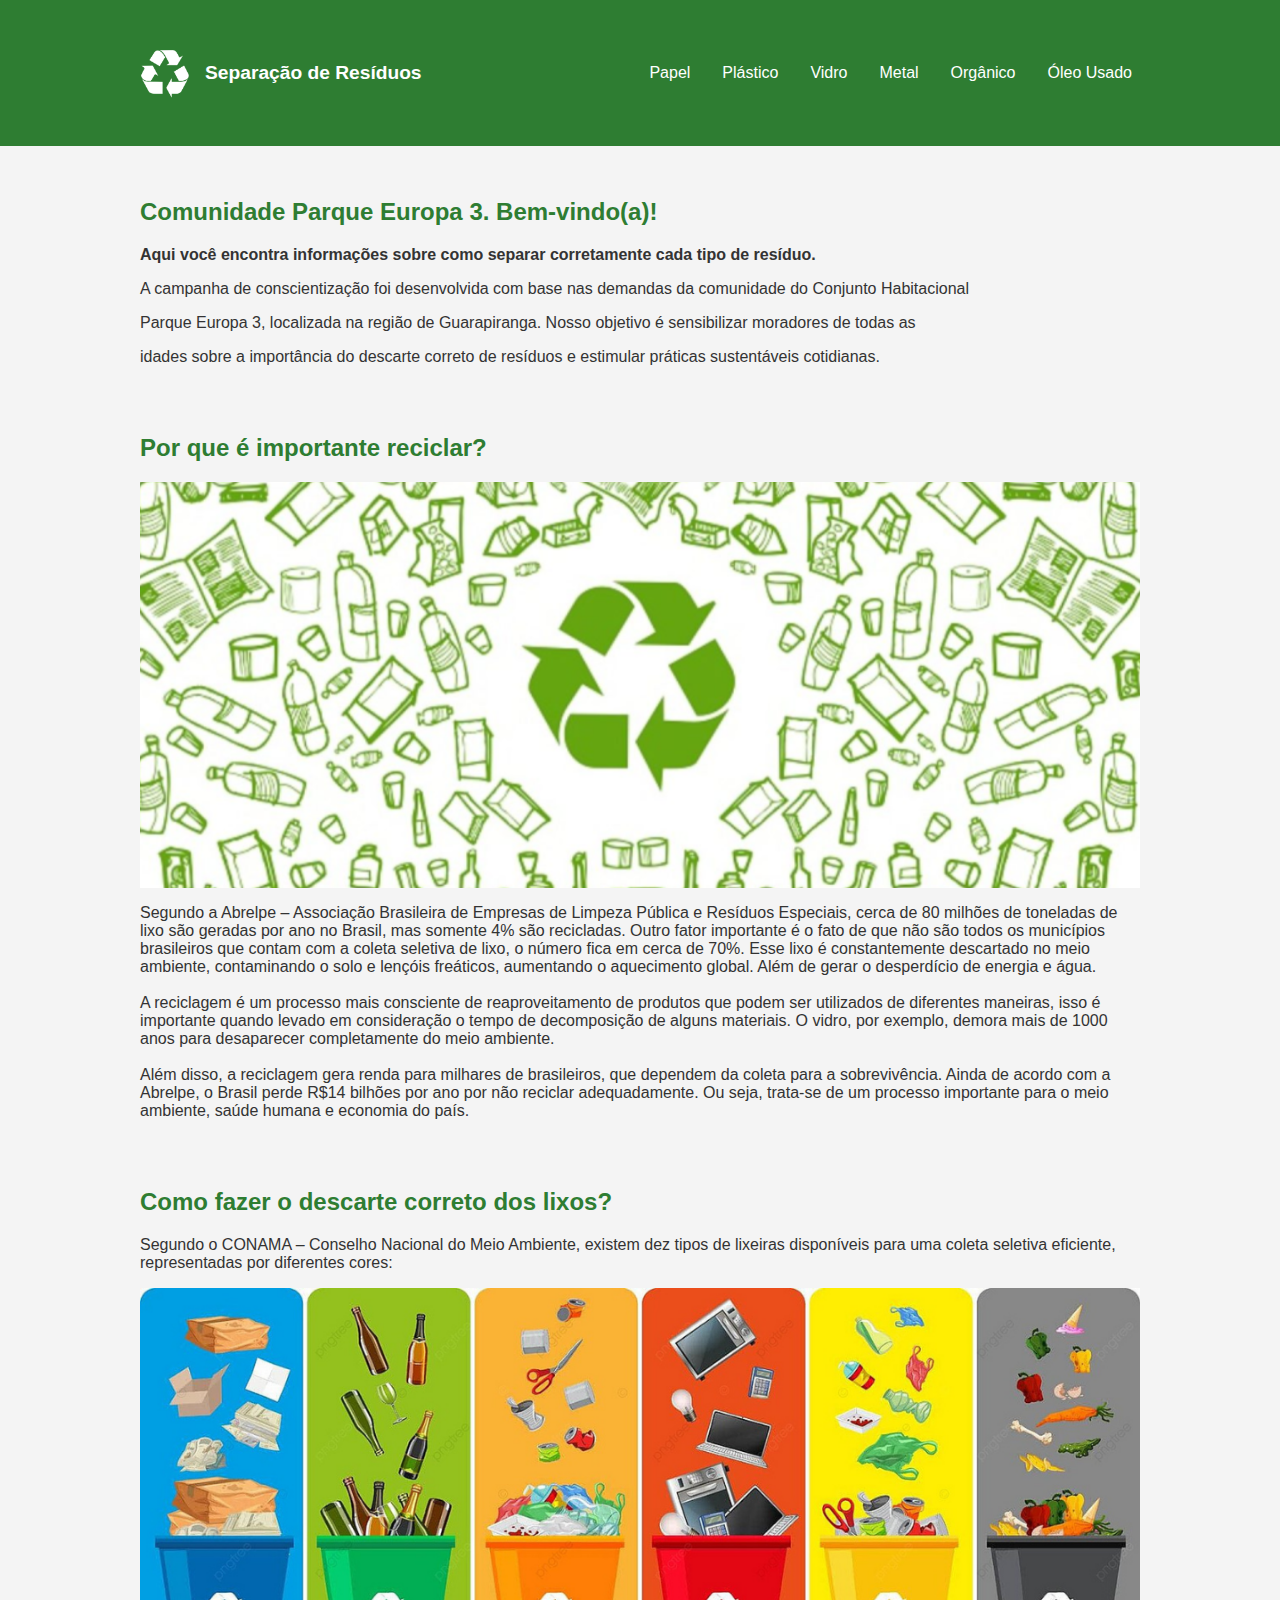
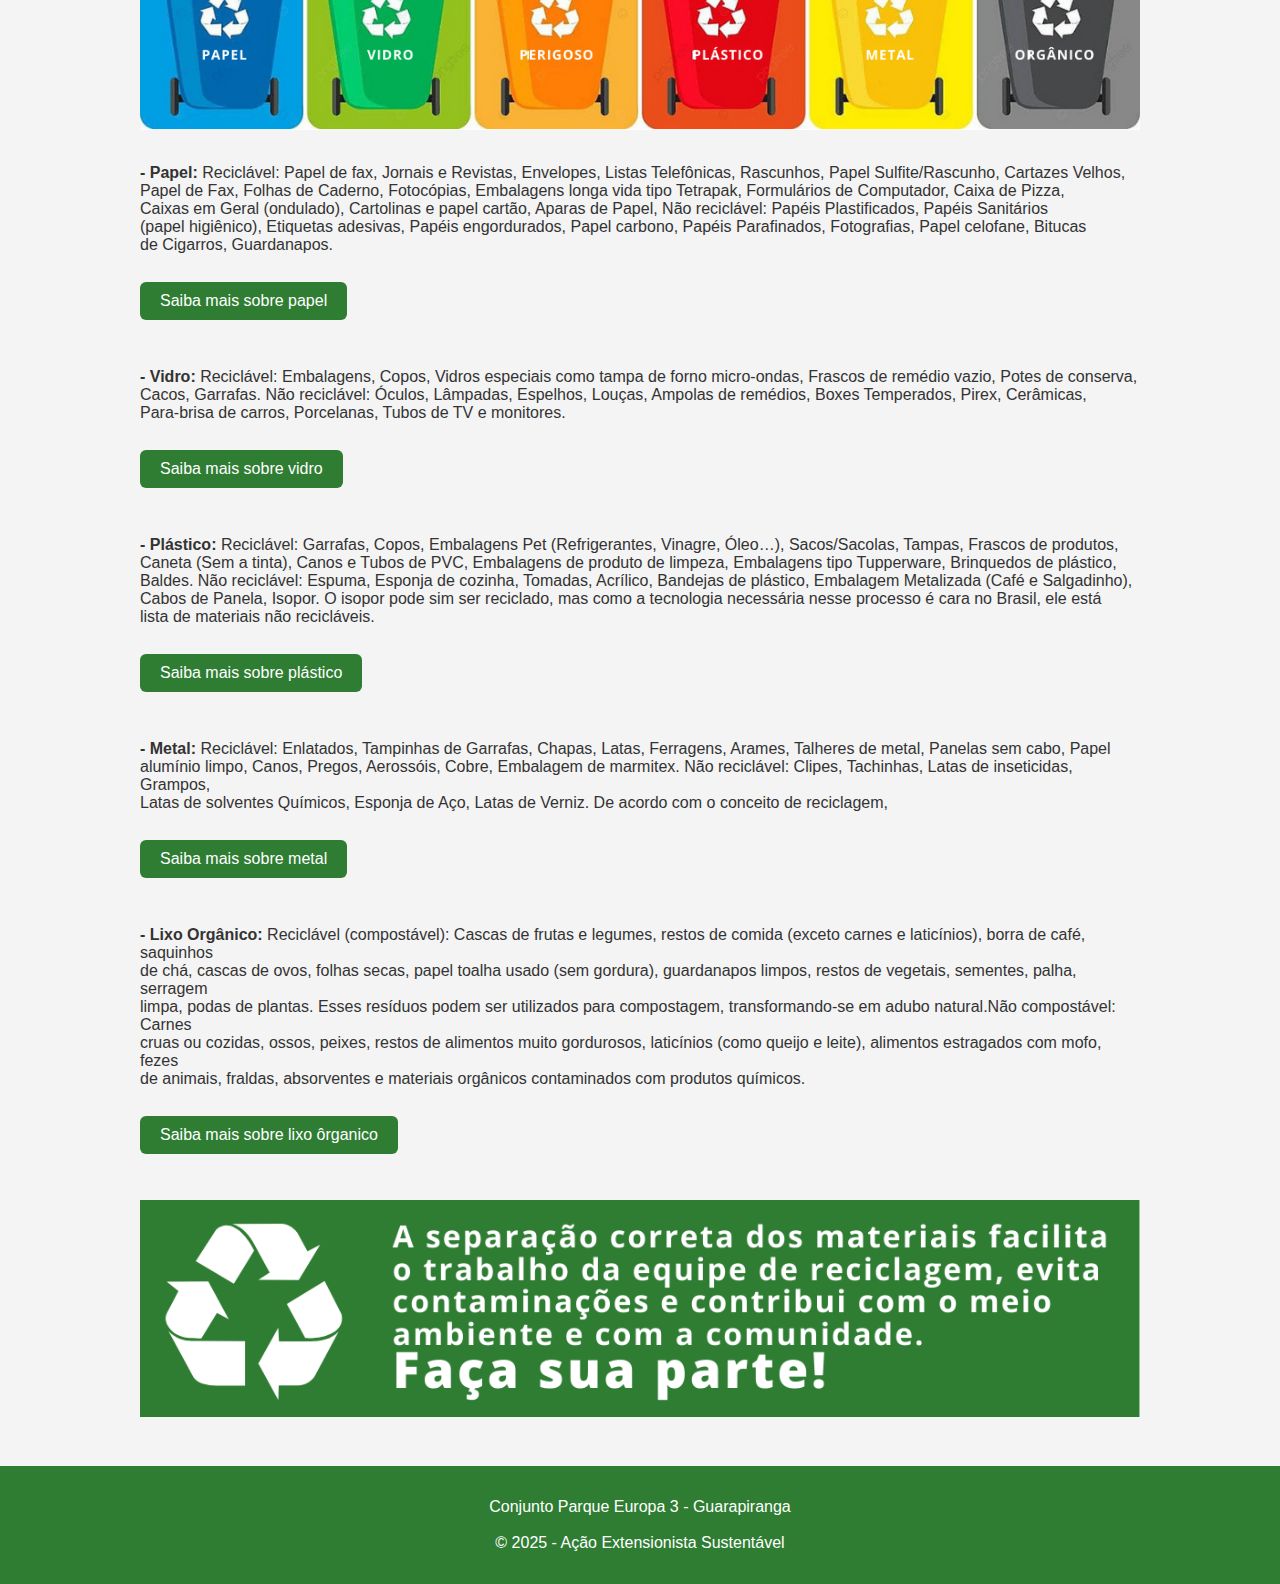
<file: index.html>
<!-- index.html -->
<!DOCTYPE html>
<html lang="pt-BR">

<head>
  <meta charset="UTF-8">
  <meta name="viewport" content="width=device-width, initial-scale=1.0">
  <title>Home - Separação de Resíduos</title>
  <link rel="stylesheet" href="style.css">
</head>

<body>
  <!-- Header comum -->
  <header class="header">
    <div class="container header‐flex">
      <a href="index.html">
        <div class="branding">
          <img src="assets/images/logo.png" alt="Logo Parque Europa 3" class="logo">
          <span class="site-title">Separação de Resíduos</span>
        </div>
        <nav>
          <ul class="nav-list">
            <li><a href="papel.html">Papel</a></li>
            <li><a href="plastico.html">Plástico</a></li>
            <li><a href="vidro.html">Vidro</a></li>
            <li><a href="metal.html">Metal</a></li>
            <li><a href="organico.html">Orgânico</a></li>
            <li><a href="oleo.html">Óleo Usado</a></li>
          </ul>
        </nav>
    </div>
  </header>

  <main class="section">
    <div class="container">
      <h2>Comunidade Parque Europa 3. Bem-vindo(a)!</h2>
      <p><strong>Aqui você encontra informações sobre como separar corretamente cada tipo de resíduo.</strong></p>
      <p>A campanha de conscientização foi desenvolvida com base nas demandas da comunidade do Conjunto Habitacional</p>
      <p>Parque Europa 3, localizada na região de Guarapiranga. Nosso objetivo é sensibilizar moradores de todas as</p>
      <p>idades sobre a importância do descarte correto de resíduos e estimular práticas sustentáveis cotidianas.</p>
    </div>

    <div>
      <section id="impactos" class="section">
        <div class="container">
          <h2>Por que é importante reciclar?</h2>
          <img src="assets/images/reciclagem.png" alt="Latas de Lixo"
            style="max-width: 100%; display: block; margin: 1rem auto;">
          <p>Segundo a Abrelpe – Associação Brasileira de Empresas de Limpeza Pública e Resíduos Especiais, cerca de 80
            milhões de toneladas de<br>
            lixo são geradas por ano no Brasil, mas somente 4% são recicladas. Outro fator importante é o fato de que
            não são todos os municípios<br>
            brasileiros que contam com a coleta seletiva de lixo, o número fica em cerca de 70%. Esse lixo é
            constantemente descartado no meio <br>
            ambiente, contaminando o solo e lençóis freáticos, aumentando o aquecimento global. Além de gerar o
            desperdício de energia e água.<br><br>
            A reciclagem é um processo mais consciente de reaproveitamento de produtos que podem ser utilizados de
            diferentes maneiras, isso é <br>
            importante quando levado em consideração o tempo de decomposição de alguns materiais. O vidro, por exemplo,
            demora mais de 1000<br>
            anos para desaparecer completamente do meio ambiente.<br><br>
            Além disso, a reciclagem gera renda para milhares de brasileiros, que dependem da coleta para a
            sobrevivência. Ainda de acordo com a <br>
            Abrelpe, o Brasil perde R$14 bilhões por ano por não reciclar adequadamente. Ou seja, trata-se de um
            processo importante para o meio <br>
            ambiente, saúde humana e economia do país.</p>
        </div>
      </section>
    </div>

    <div>
      <section id="hero">
        <div class="container">
          <h2>Como fazer o descarte correto dos lixos?</h2>
          <p>Segundo o CONAMA – Conselho Nacional do Meio Ambiente, existem dez tipos de lixeiras disponíveis para uma
            coleta seletiva eficiente,<br>
            representadas por diferentes cores: </p>
          <img src="assets/images/latas-de-lixo.png" alt="Latas de Lixo"
            style="max-width: 100%; display: block; margin: 1rem auto;">
          <p><br><strong>- Papel:</strong>
            Reciclável: Papel de fax, Jornais e Revistas, Envelopes, Listas Telefônicas, Rascunhos, Papel
            Sulfite/Rascunho, Cartazes Velhos,<br>
            Papel de Fax, Folhas de Caderno, Fotocópias, Embalagens longa vida tipo Tetrapak, Formulários de Computador,
            Caixa de Pizza,<br>
            Caixas em Geral (ondulado), Cartolinas e papel cartão, Aparas de Papel, Não reciclável: Papéis
            Plastificados, Papéis Sanitários<br>
            (papel higiênico), Etiquetas adesivas, Papéis engordurados, Papel carbono, Papéis Parafinados, Fotografias,
            Papel celofane, Bitucas <br>
            de Cigarros, Guardanapos.<br><br>
            <a href="papel.html" class="botao">Saiba mais sobre papel</a><br><br>

            <strong>- Vidro:</strong>
            Reciclável: Embalagens, Copos, Vidros especiais como tampa de forno micro-ondas, Frascos de remédio vazio,
            Potes de conserva, <br>
            Cacos, Garrafas. Não reciclável: Óculos, Lâmpadas, Espelhos, Louças, Ampolas de remédios, Boxes Temperados,
            Pirex, Cerâmicas, <br>
            Para-brisa de carros, Porcelanas, Tubos de TV e monitores.<br><br>
            <a href="vidro.html" class="botao">Saiba mais sobre vidro</a><br><br>

            <strong>- Plástico:</strong>
            Reciclável: Garrafas, Copos, Embalagens Pet (Refrigerantes, Vinagre, Óleo…), Sacos/Sacolas, Tampas, Frascos
            de produtos, <br>
            Caneta (Sem a tinta), Canos e Tubos de PVC, Embalagens de produto de limpeza, Embalagens tipo Tupperware,
            Brinquedos de plástico, <br>
            Baldes. Não reciclável: Espuma, Esponja de cozinha, Tomadas, Acrílico, Bandejas de plástico, Embalagem
            Metalizada (Café e Salgadinho), <br>
            Cabos de Panela, Isopor. O isopor pode sim ser reciclado, mas como a tecnologia necessária nesse processo é
            cara no Brasil, ele está<br>
            lista de materiais não recicláveis.<br><br>
            <a href="plastico.html" class="botao">Saiba mais sobre plástico</a><br><br>

            <strong>- Metal:</strong>
            Reciclável: Enlatados, Tampinhas de Garrafas, Chapas, Latas, Ferragens, Arames, Talheres de metal, Panelas
            sem cabo, Papel <br>
            alumínio limpo, Canos, Pregos, Aerossóis, Cobre, Embalagem de marmitex. Não reciclável: Clipes, Tachinhas,
            Latas de inseticidas, Grampos, <br>
            Latas de solventes Químicos, Esponja de Aço, Latas de Verniz.
            De acordo com o conceito de reciclagem,<br><br>
            <a href="metal.html" class="botao">Saiba mais sobre metal</a><br><br>

            <strong>- Lixo Orgânico:</strong>
            Reciclável (compostável): Cascas de frutas e legumes, restos de comida (exceto carnes e laticínios), borra
            de café, saquinhos <br>
            de chá, cascas de ovos, folhas secas, papel toalha usado (sem gordura), guardanapos limpos, restos de
            vegetais, sementes, palha, serragem <br>
            limpa, podas de plantas. Esses resíduos podem ser utilizados para compostagem, transformando-se em adubo
            natural.Não compostável: Carnes <br>
            cruas ou cozidas, ossos, peixes, restos de alimentos muito gordurosos, laticínios (como queijo e leite),
            alimentos estragados com mofo, fezes <br>
            de animais, fraldas, absorventes e materiais orgânicos contaminados com produtos químicos.<br><br>
            <a href="organico.html" class="botao">Saiba mais sobre lixo ôrganico</a>
          </p>
          <img src="assets/images/faca-sua-parte.png" alt="Faça sua parte"
            style="max-width: 100%; display: block; margin: 1rem auto;">
        </div>
      </section>


    </div>
  </main>
  <footer id="contato" class="footer">
    <div class="container">
      <p>Conjunto Parque Europa 3 - Guarapiranga<br><br>&copy; 2025 - Ação Extensionista Sustentável</p>
    </div>
  </footer>
</body>

</html>
</file>
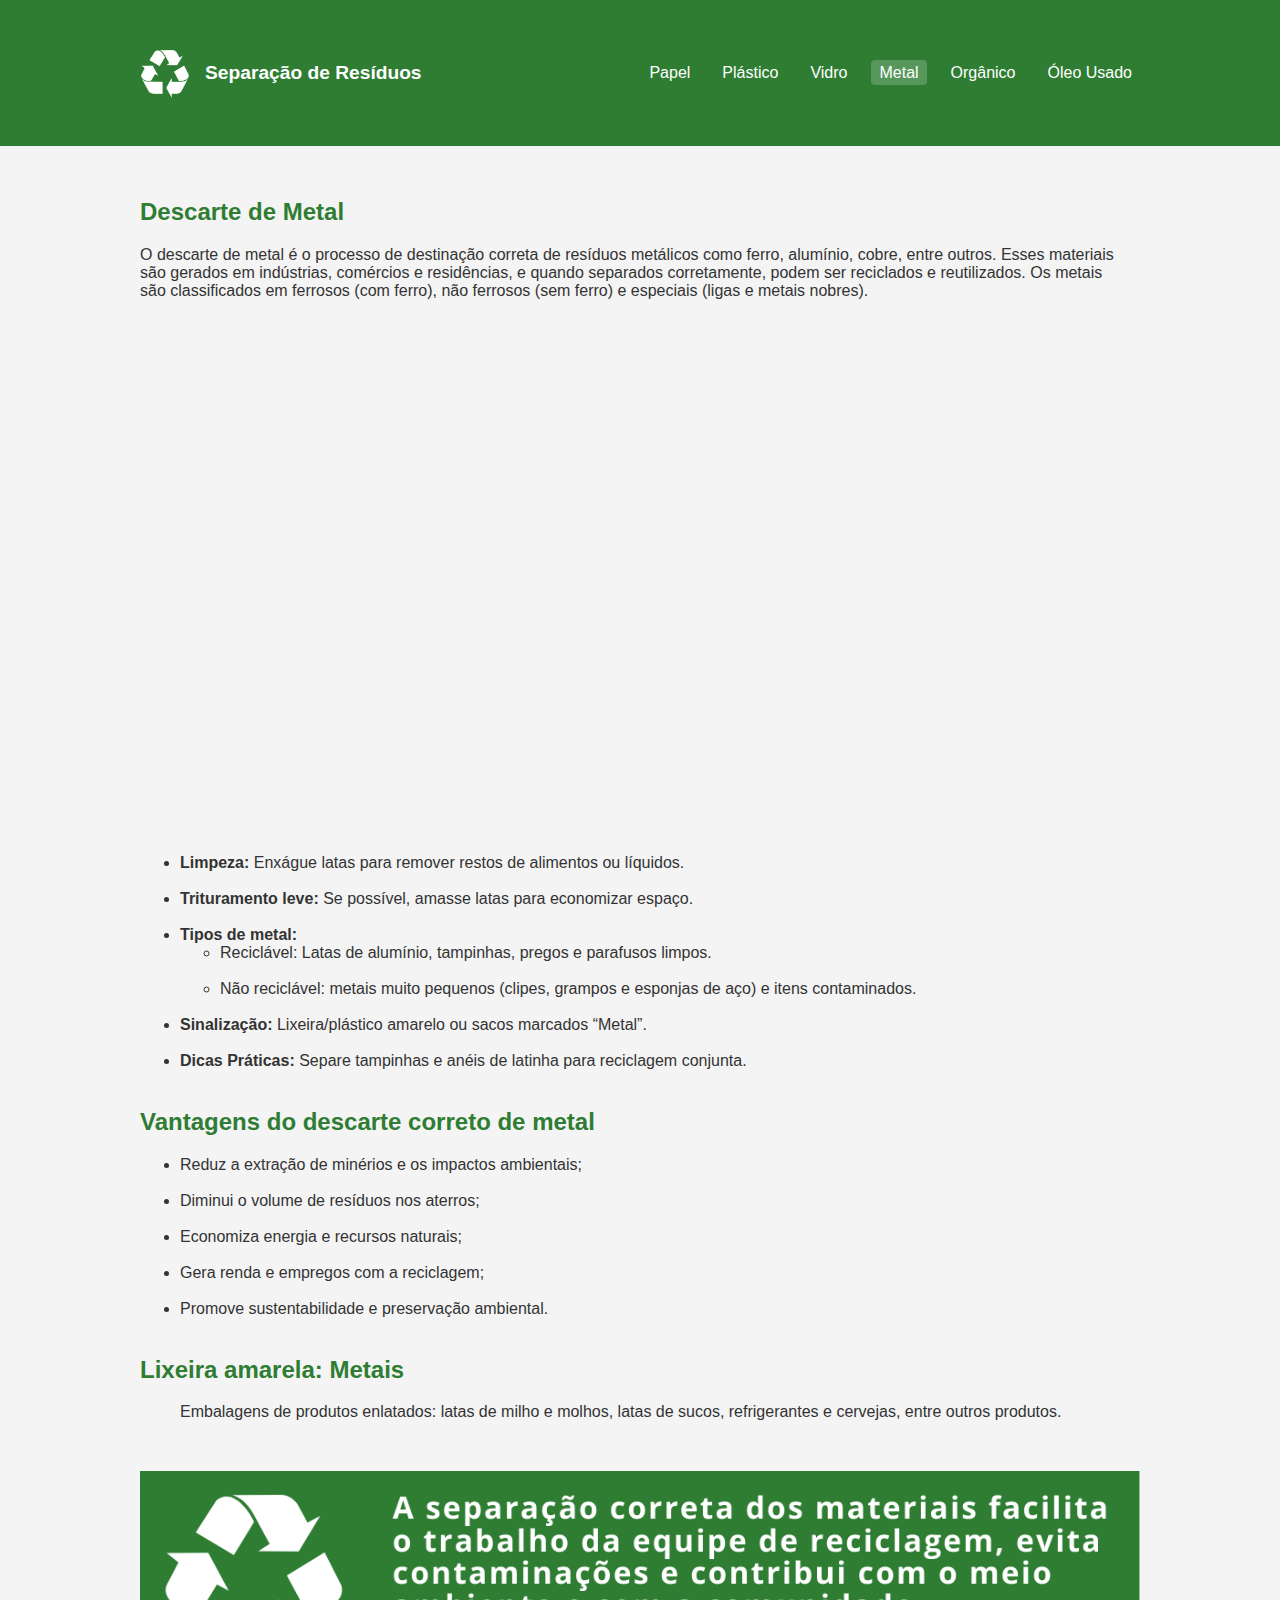
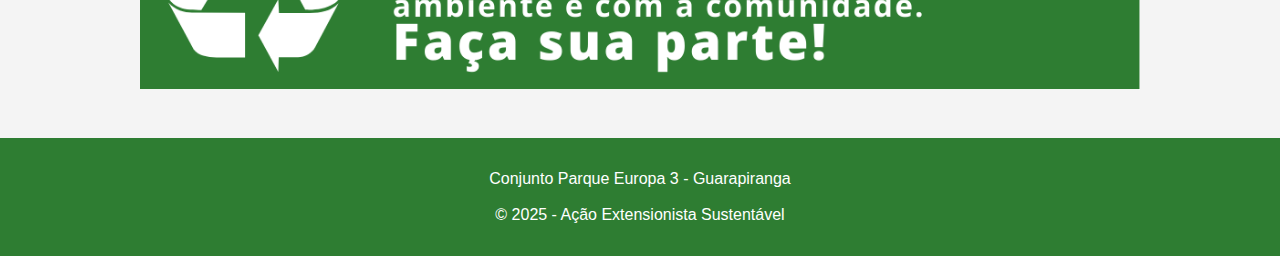
<file: metal.html>
<!-- metal.html -->
<!DOCTYPE html>
<html lang="pt-BR">

<head>
  <meta charset="UTF-8">
  <meta name="viewport" content="width=device-width, initial-scale=1.0">
  <title>Metal - Separação de Resíduos</title>
  <link rel="stylesheet" href="style.css">
</head>

<body>
  <!-- Header comum -->
  <header class="header">
    <div class="container header‐flex">
      <a href="index.html">
        <div class="branding">
          <img src="assets/images/logo.png" alt="Logo Parque Europa 3" class="logo">
          <span class="site-title">Separação de Resíduos</span>
        </div>
        <nav>
          <ul class="nav-list">
            <li><a href="papel.html">Papel</a></li>
            <li><a href="plastico.html">Plástico</a></li>
            <li><a href="vidro.html">Vidro</a></li>
            <li><a href="metal.html" class="active">Metal</a></li>
            <li><a href="organico.html">Orgânico</a></li>
            <li><a href="oleo.html">Óleo Usado</a></li>
          </ul>
        </nav>
    </div>
  </header>
  <main class="section">
    <div class="container">
      <h2>Descarte de Metal</h2>
      <p>
        O descarte de metal é o processo de destinação correta de resíduos metálicos como ferro, alumínio, cobre, entre
        outros. Esses materiais<br>
        são gerados em indústrias, comércios e residências, e quando separados corretamente, podem ser reciclados e
        reutilizados. Os metais <br>
        são classificados em ferrosos (com ferro), não ferrosos (sem ferro) e especiais (ligas e metais nobres).</p><br>

      <iframe src="https://www.youtube.com/embed/6htIvwZieTQ?si=FuBG1FsyJcJ9Cl_8" allowfullscreen></iframe>
      <ul>
        <li><strong>Limpeza:</strong> Enxágue latas para remover restos de alimentos ou líquidos.</li><br>
        <li><strong>Trituramento leve:</strong> Se possível, amasse latas para economizar espaço.</li><br>
        <li><strong>Tipos de metal:</strong>
          <ul>
            <li>Reciclável: Latas de alumínio, tampinhas, pregos e parafusos limpos.</li><br>
            <li>Não reciclável: metais muito pequenos (clipes, grampos e esponjas de aço) e itens contaminados.</li><br>
          </ul>
        </li>
        <li><strong>Sinalização:</strong> Lixeira/plástico amarelo ou sacos marcados “Metal”.</li><br>
        <li><strong>Dicas Práticas:</strong> Separe tampinhas e anéis de latinha para reciclagem conjunta.</li><br>
      </ul>
      <h2>Vantagens do descarte correto de metal</h2>
      <ul>
        <li>Reduz a extração de minérios e os impactos ambientais;</li><br>
        <li>Diminui o volume de resíduos nos aterros;</li><br>
        <li>Economiza energia e recursos naturais;</li><br>
        <li>Gera renda e empregos com a reciclagem;</li><br>
        <li>Promove sustentabilidade e preservação ambiental.</li><br>
      </ul>
      <h2>Lixeira amarela: Metais</h2>
      <ul>
        <p>Embalagens de produtos enlatados: latas de milho e molhos, latas de sucos, refrigerantes e cervejas, entre
          outros produtos.</p><br>
      </ul>
      <img src="assets/images/faca-sua-parte.png" alt="Faça sua parte"
        style="max-width: 100%; display: block; margin: 1rem auto;">
    </div>
  </main>
  <footer id="contato" class="footer">
    <div class="container">
      <p>Conjunto Parque Europa 3 - Guarapiranga<br><br>&copy; 2025 - Ação Extensionista Sustentável</p>
    </div>
  </footer>
</body>

</html>
</file>
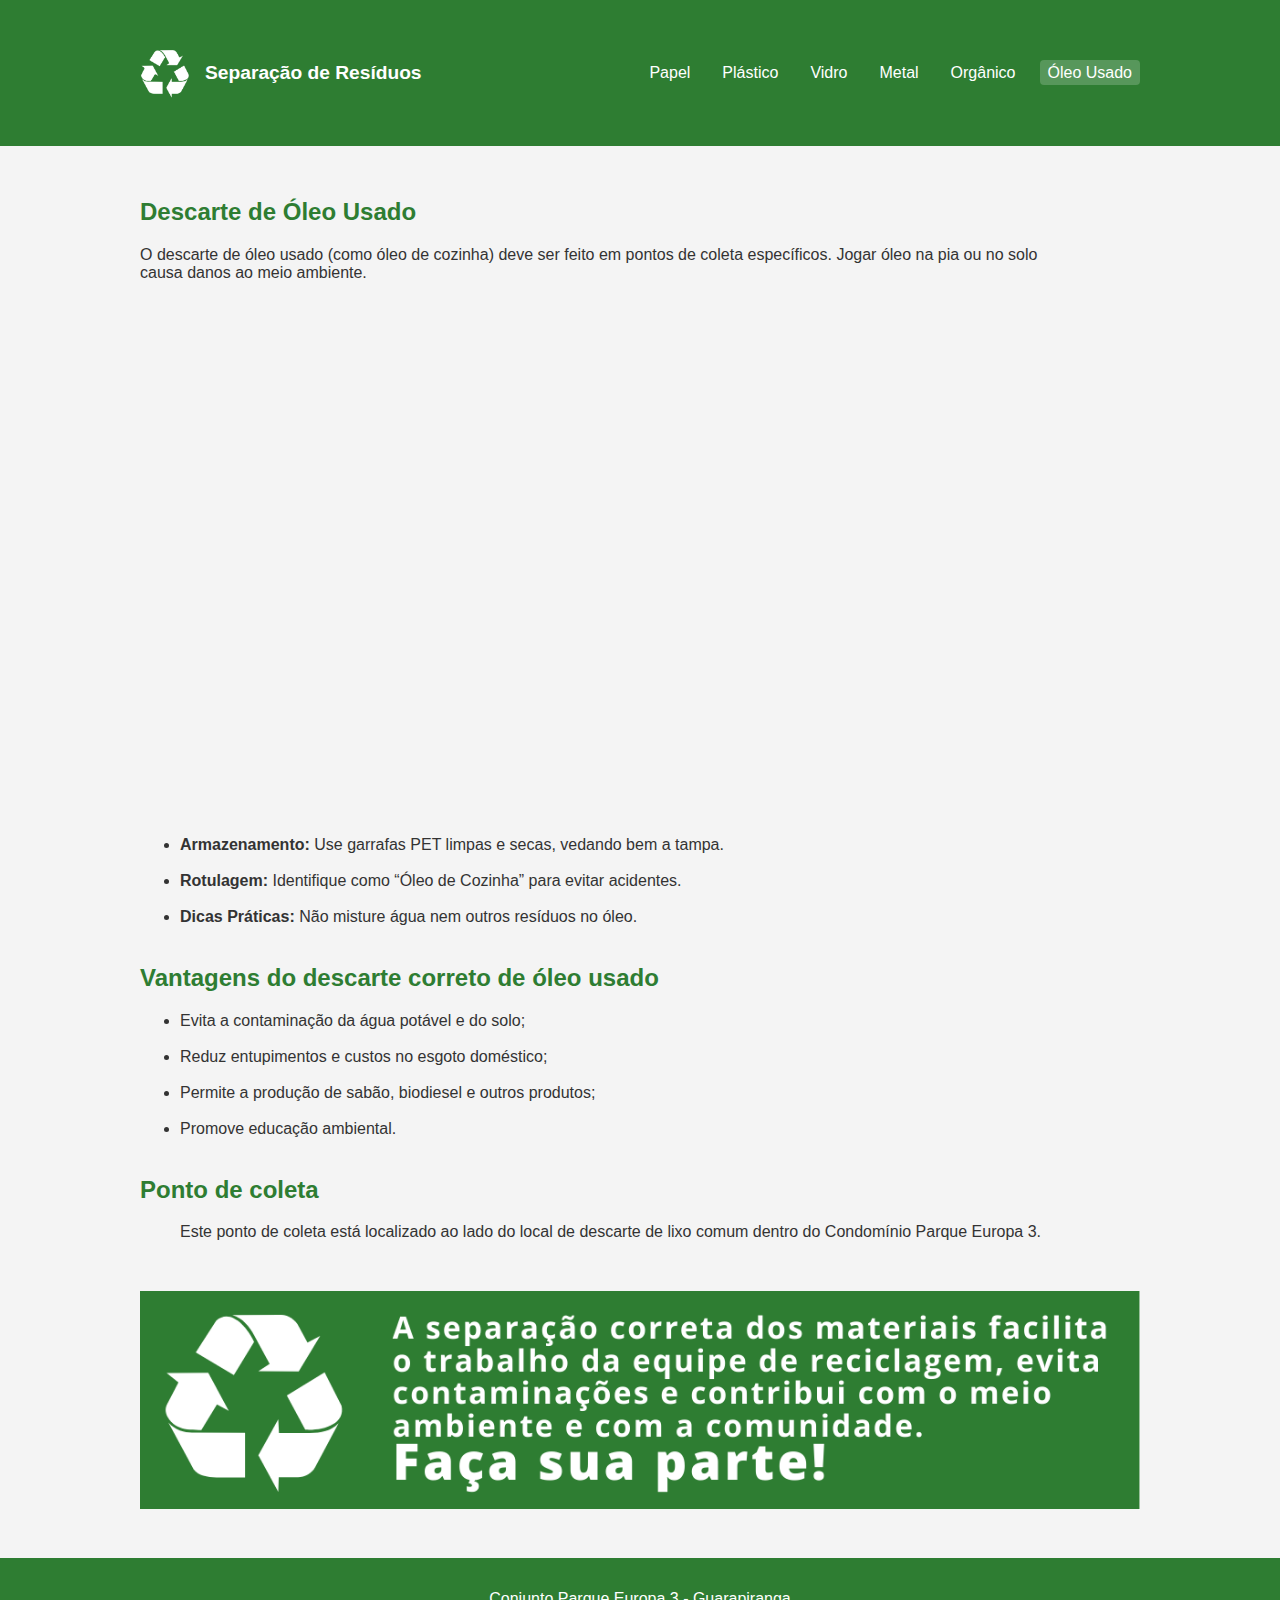
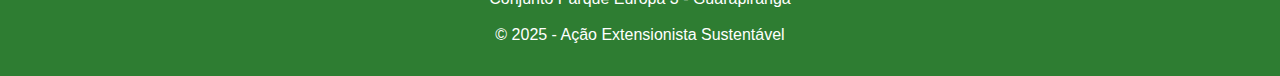
<file: oleo.html>
<!-- oleo.html -->
<!DOCTYPE html>
<html lang="pt-BR">

<head>
    <meta charset="UTF-8">
    <meta name="viewport" content="width=device-width, initial-scale=1.0">
    <title>Óleo Usado - Separação de Resíduos</title>
    <link rel="stylesheet" href="style.css">
</head>

<body>
    <!-- Header comum -->
    <header class="header">
        <div class="container header‐flex">
            <a href="index.html">
                <div class="branding">
                    <img src="assets/images/logo.png" alt="Logo Parque Europa 3" class="logo">
                    <span class="site-title">Separação de Resíduos</span>
                </div>
                <nav>
                    <ul class="nav-list">
                        <li><a href="papel.html">Papel</a></li>
                        <li><a href="plastico.html">Plástico</a></li>
                        <li><a href="vidro.html">Vidro</a></li>
                        <li><a href="metal.html">Metal</a></li>
                        <li><a href="organico.html">Orgânico</a></li>
                        <li><a href="oleo.html" class="active">Óleo Usado</a></li>
                    </ul>
                </nav>
        </div>
    </header>
    <main class="section">
        <div class="container">
            <h2>Descarte de Óleo Usado</h2>
            <p>
                O descarte de óleo usado (como óleo de cozinha) deve ser feito em pontos de coleta específicos. Jogar
                óleo na pia ou no solo <br>causa danos ao meio ambiente.
            </p><br>

            <iframe src="https://www.youtube.com/embed/_-BLKb8U2uU?si=eHSTeceNap9IavWR" allowfullscreen></iframe>
            <ul>
                <li><strong>Armazenamento:</strong> Use garrafas PET limpas e secas, vedando bem a tampa.</li><br>
                <li><strong>Rotulagem:</strong> Identifique como “Óleo de Cozinha” para evitar acidentes.</li><br>
                <li><strong>Dicas Práticas:</strong> Não misture água nem outros resíduos no óleo.</li><br>
            </ul>
            <h2>Vantagens do descarte correto de óleo usado</h2>
            <ul>
                <li>Evita a contaminação da água potável e do solo;</li><br>
                <li>Reduz entupimentos e custos no esgoto doméstico;</li><br>
                <li>Permite a produção de sabão, biodiesel e outros produtos;</li><br>
                <li>Promove educação ambiental.</li><br>
            </ul>
            <h2>Ponto de coleta</h2>
            <ul>
                <p>Este ponto de coleta está localizado ao lado do local de descarte de lixo comum dentro do Condomínio Parque Europa 3.</p><br>
            </ul>
            <img src="assets/images/faca-sua-parte.png" alt="Faça sua parte"
                style="max-width: 100%; display: block; margin: 1rem auto;">
        </div>
    </main>
    <footer id="contato" class="footer">
        <div class="container">
            <p>Conjunto Parque Europa 3 - Guarapiranga<br><br>&copy; 2025 - Ação Extensionista Sustentável</p>
        </div>
    </footer>
</body>

</html>
</file>
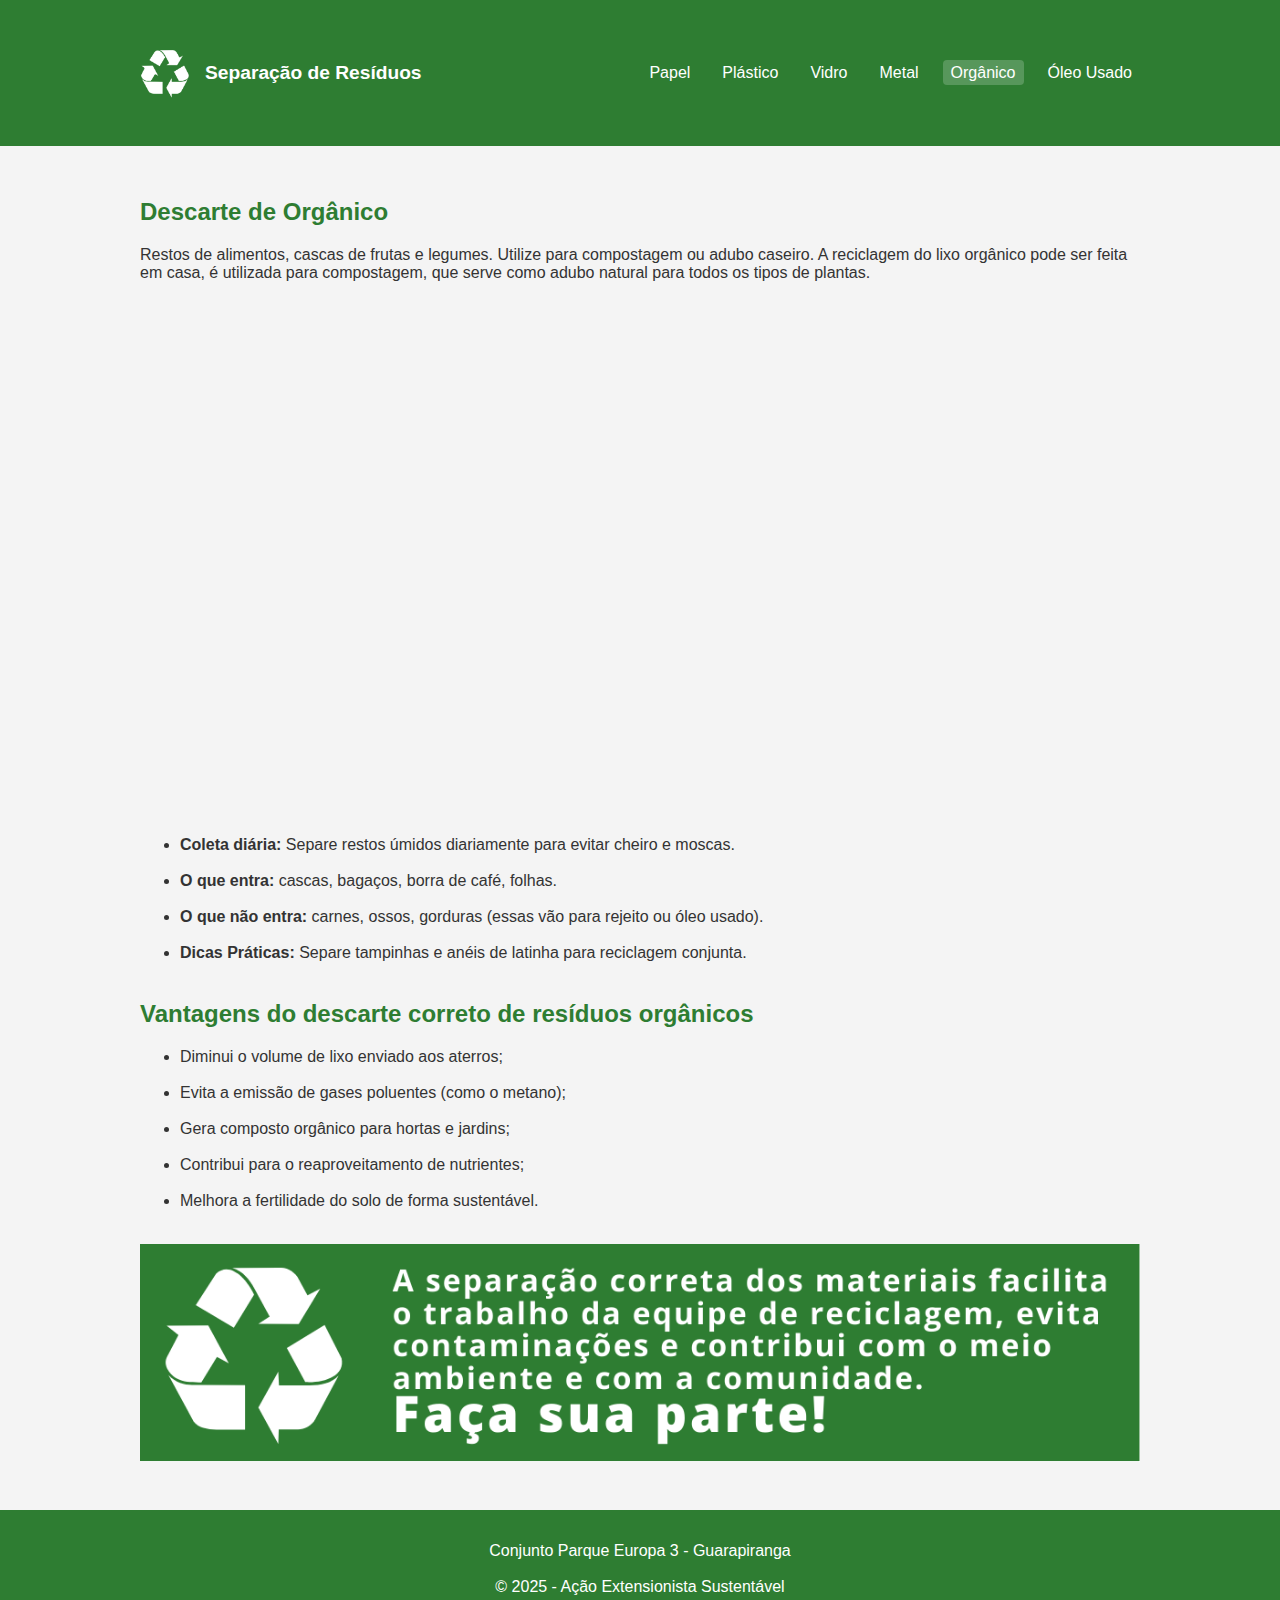
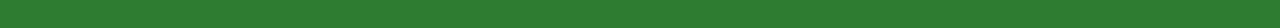
<file: organico.html>
<!-- organico.html -->
<!DOCTYPE html>
<html lang="pt-BR">

<head>
    <meta charset="UTF-8">
    <meta name="viewport" content="width=device-width, initial-scale=1.0">
    <title>Orgânico - Separação de Resíduos</title>
    <link rel="stylesheet" href="style.css">
</head>

<body>
    <!-- Header comum -->
    <header class="header">
        <div class="container header‐flex">
            <a href="index.html">
                <div class="branding">
                    <img src="assets/images/logo.png" alt="Logo Parque Europa 3" class="logo">
                    <span class="site-title">Separação de Resíduos</span>
                </div>
                <nav>
                    <ul class="nav-list">
                        <li><a href="papel.html">Papel</a></li>
                        <li><a href="plastico.html">Plástico</a></li>
                        <li><a href="vidro.html">Vidro</a></li>
                        <li><a href="metal.html">Metal</a></li>
                        <li><a href="organico.html" class="active">Orgânico</a></li>
                        <li><a href="oleo.html">Óleo Usado</a></li>
                    </ul>
                </nav>
        </div>
    </header>
    <main class="section">
        <div class="container">
            <h2>Descarte de Orgânico</h2>
            <p>
                Restos de alimentos, cascas de frutas e legumes.
                Utilize para compostagem ou adubo caseiro. A reciclagem do lixo orgânico pode ser feita<br>
                em casa, é utilizada para compostagem, que serve como adubo natural para todos os tipos de plantas.
            </p><br>

            <iframe src="https://www.youtube.com/embed/ZY88fjA2Fuw?si=vlvd_7JhGEto9MUq" allowfullscreen></iframe>
            <ul>
                <li><strong>Coleta diária:</strong> Separe restos úmidos diariamente para evitar cheiro e moscas.</li>
                <br>
                <li><strong>O que entra:</strong> cascas, bagaços, borra de café, folhas.</li><br>
                <li><strong>O que não entra:</strong> carnes, ossos, gorduras (essas vão para rejeito ou óleo usado).
                </li><br>
                <li><strong>Dicas Práticas:</strong> Separe tampinhas e anéis de latinha para reciclagem conjunta.</li>
                <br>
            </ul>
            <h2>Vantagens do descarte correto de resíduos orgânicos</h2>
            <ul>
                <li>Diminui o volume de lixo enviado aos aterros;</li><br>
                <li>Evita a emissão de gases poluentes (como o metano);</li><br>
                <li>Gera composto orgânico para hortas e jardins;</li><br>
                <li>Contribui para o reaproveitamento de nutrientes;</li><br>
                <li>Melhora a fertilidade do solo de forma sustentável.</li><br>
            </ul>

            <img src="assets/images/faca-sua-parte.png" alt="Faça sua parte"
                style="max-width: 100%; display: block; margin: 1rem auto;">
        </div>
    </main>
    <footer id="contato" class="footer">
        <div class="container">
            <p>Conjunto Parque Europa 3 - Guarapiranga<br><br>&copy; 2025 - Ação Extensionista Sustentável</p>
        </div>
    </footer>
</body>

</html>
</file>
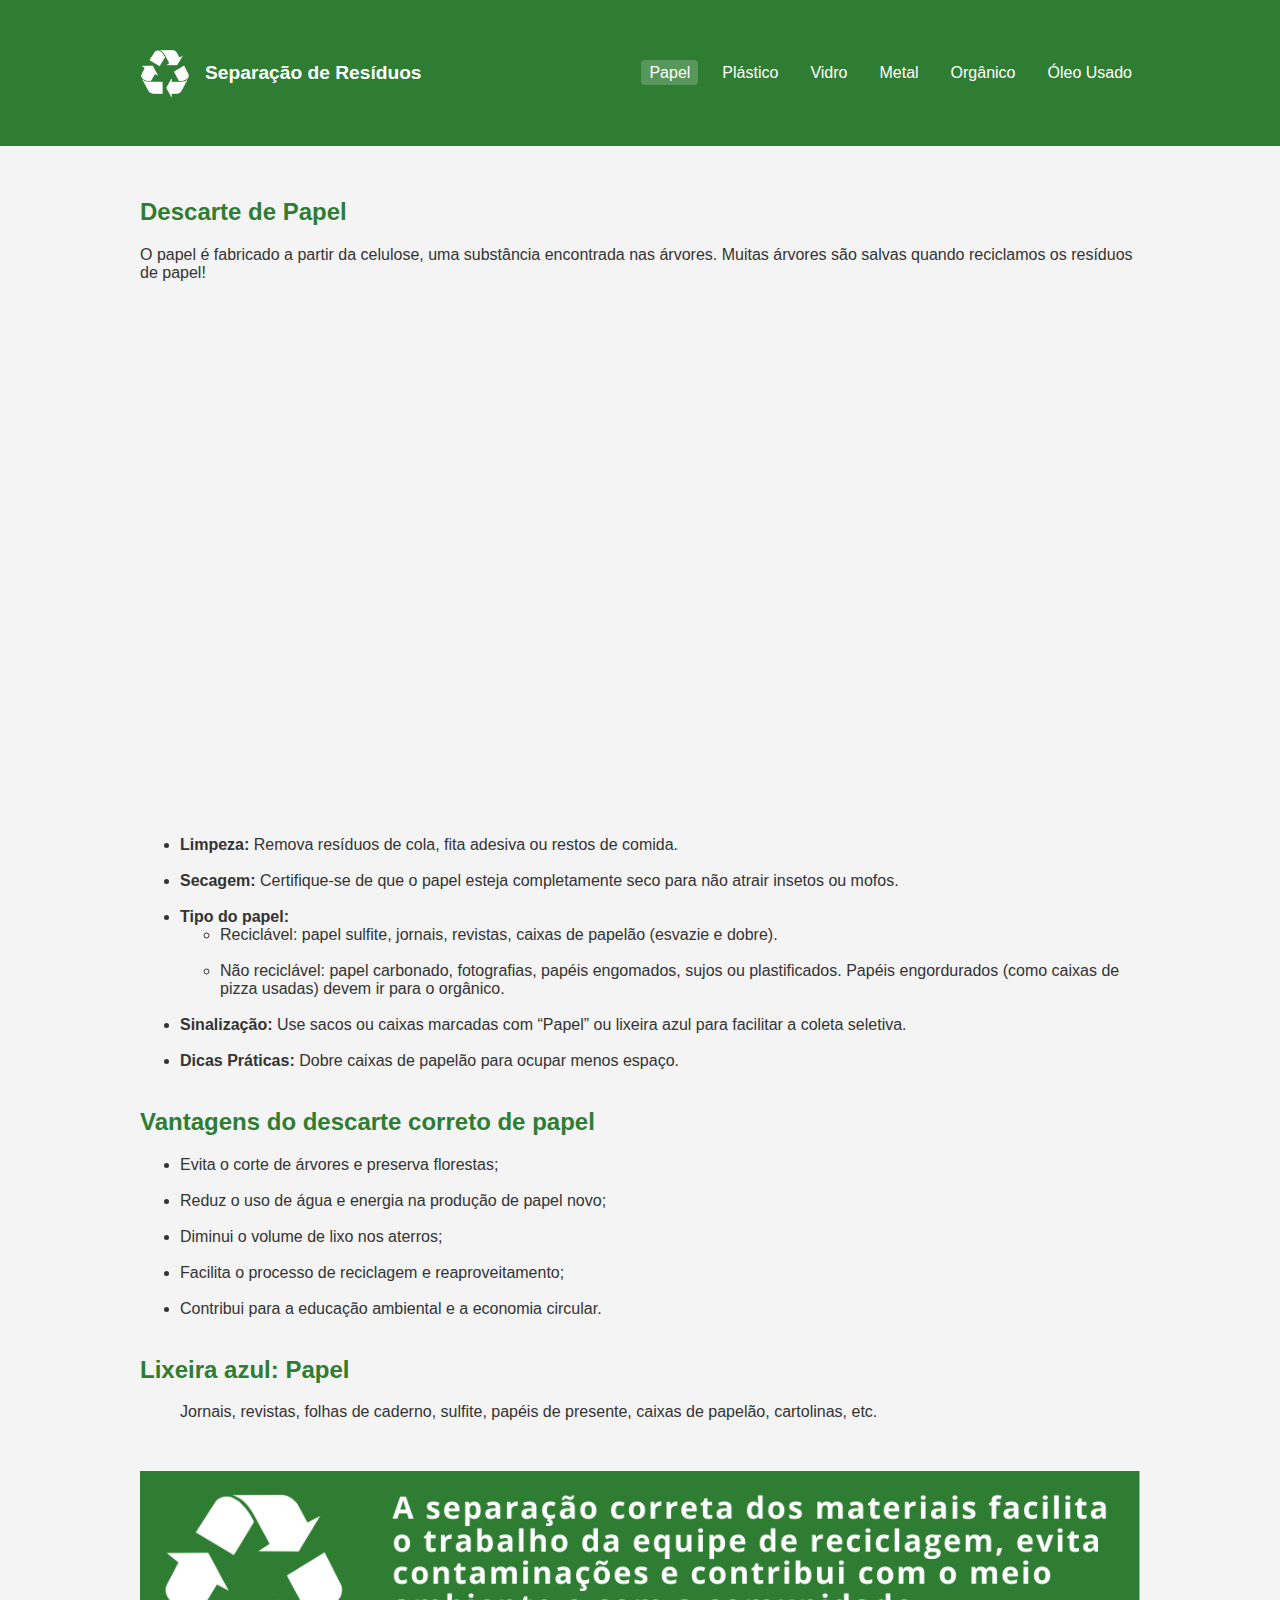
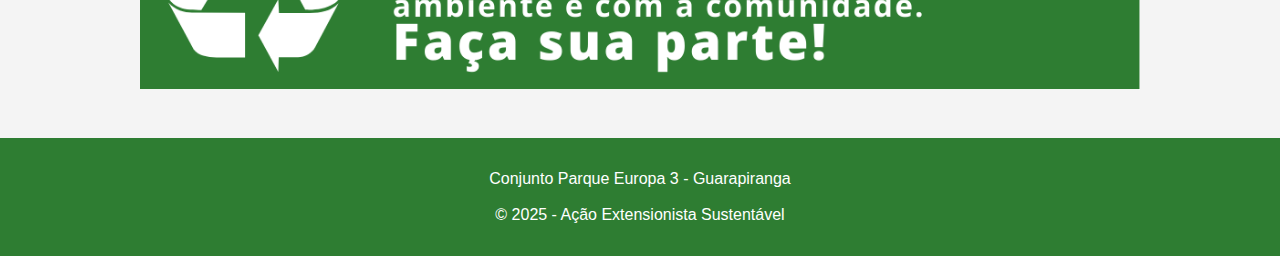
<file: papel.html>
<!-- papel.html -->
<!DOCTYPE html>
<html lang="pt-BR">

<head>
  <meta charset="UTF-8">
  <meta name="viewport" content="width=device-width, initial-scale=1.0">
  <title>Papel - Separação de Resíduos</title>
  <link rel="stylesheet" href="style.css">
</head>

<body>
  <!-- Header comum -->
  <header class="header">
    <div class="container header‐flex">
      <a href="index.html">
        <div class="branding">
          <img src="assets/images/logo.png" alt="Logo Parque Europa 3" class="logo">
          <span class="site-title">Separação de Resíduos</span>
        </div>
        <nav>
          <ul class="nav-list">
            <li><a href="papel.html" class="active">Papel</a></li>
            <li><a href="plastico.html">Plástico</a></li>
            <li><a href="vidro.html">Vidro</a></li>
            <li><a href="metal.html">Metal</a></li>
            <li><a href="organico.html">Orgânico</a></li>
            <li><a href="oleo.html">Óleo Usado</a></li>
          </ul>
        </nav>
    </div>
  </header>
  <main class="section">
    <div class="container">
      <h2>Descarte de Papel</h2>
      <p>
        O papel é fabricado a partir da celulose, uma substância encontrada nas árvores. Muitas árvores são salvas
        quando reciclamos os resíduos<br> de papel!
      </p><br>

      <iframe src="https://www.youtube.com/embed/0Ay9p3547iY?si=CDqhKMjIIDqGsZD4" allowfullscreen></iframe>
      <ul>
        <li><strong>Limpeza:</strong> Remova resíduos de cola, fita adesiva ou restos de comida. </li><br>
        <li><strong>Secagem:</strong> Certifique-se de que o papel esteja completamente seco para não atrair insetos ou
          mofos.</li><br>
        <li><strong>Tipo do papel:</strong>
          <ul>
            <li>Reciclável: papel sulfite, jornais, revistas, caixas de papelão (esvazie e dobre).</li><br>
            <li>Não reciclável: papel carbonado, fotografias, papéis engomados, sujos ou plastificados. Papéis
              engordurados
              (como caixas de<br> pizza usadas) devem ir para o orgânico.</li><br>
          </ul>
        </li>
        <li><strong>Sinalização:</strong> Use sacos ou caixas marcadas com “Papel” ou lixeira azul para facilitar a
          coleta seletiva.</li><br>
        <li><strong>Dicas Práticas:</strong> Dobre caixas de papelão para ocupar menos espaço.</li><br>
      </ul>

      <h2>Vantagens do descarte correto de papel</h2>
      <ul>
        <li>Evita o corte de árvores e preserva florestas;</li><br>
        <li>Reduz o uso de água e energia na produção de papel novo;</li><br>
        <li>Diminui o volume de lixo nos aterros;</li><br>
        <li>Facilita o processo de reciclagem e reaproveitamento;</li><br>
        <li>Contribui para a educação ambiental e a economia circular.</li><br>
      </ul>
      <h2>Lixeira azul: Papel</h2>
      <ul>
        <p>Jornais, revistas, folhas de caderno, sulfite, papéis de presente, caixas de papelão, cartolinas, etc.</p>
        <br>
      </ul>
      <img src="assets/images/faca-sua-parte.png" alt="Faça sua parte"
        style="max-width: 100%; display: block; margin: 1rem auto;">
    </div>
  </main>
  <footer id="contato" class="footer">
    <div class="container">
      <p>Conjunto Parque Europa 3 - Guarapiranga<br><br>&copy; 2025 - Ação Extensionista Sustentável</p>
    </div>
  </footer>
</body>

</html>
</file>
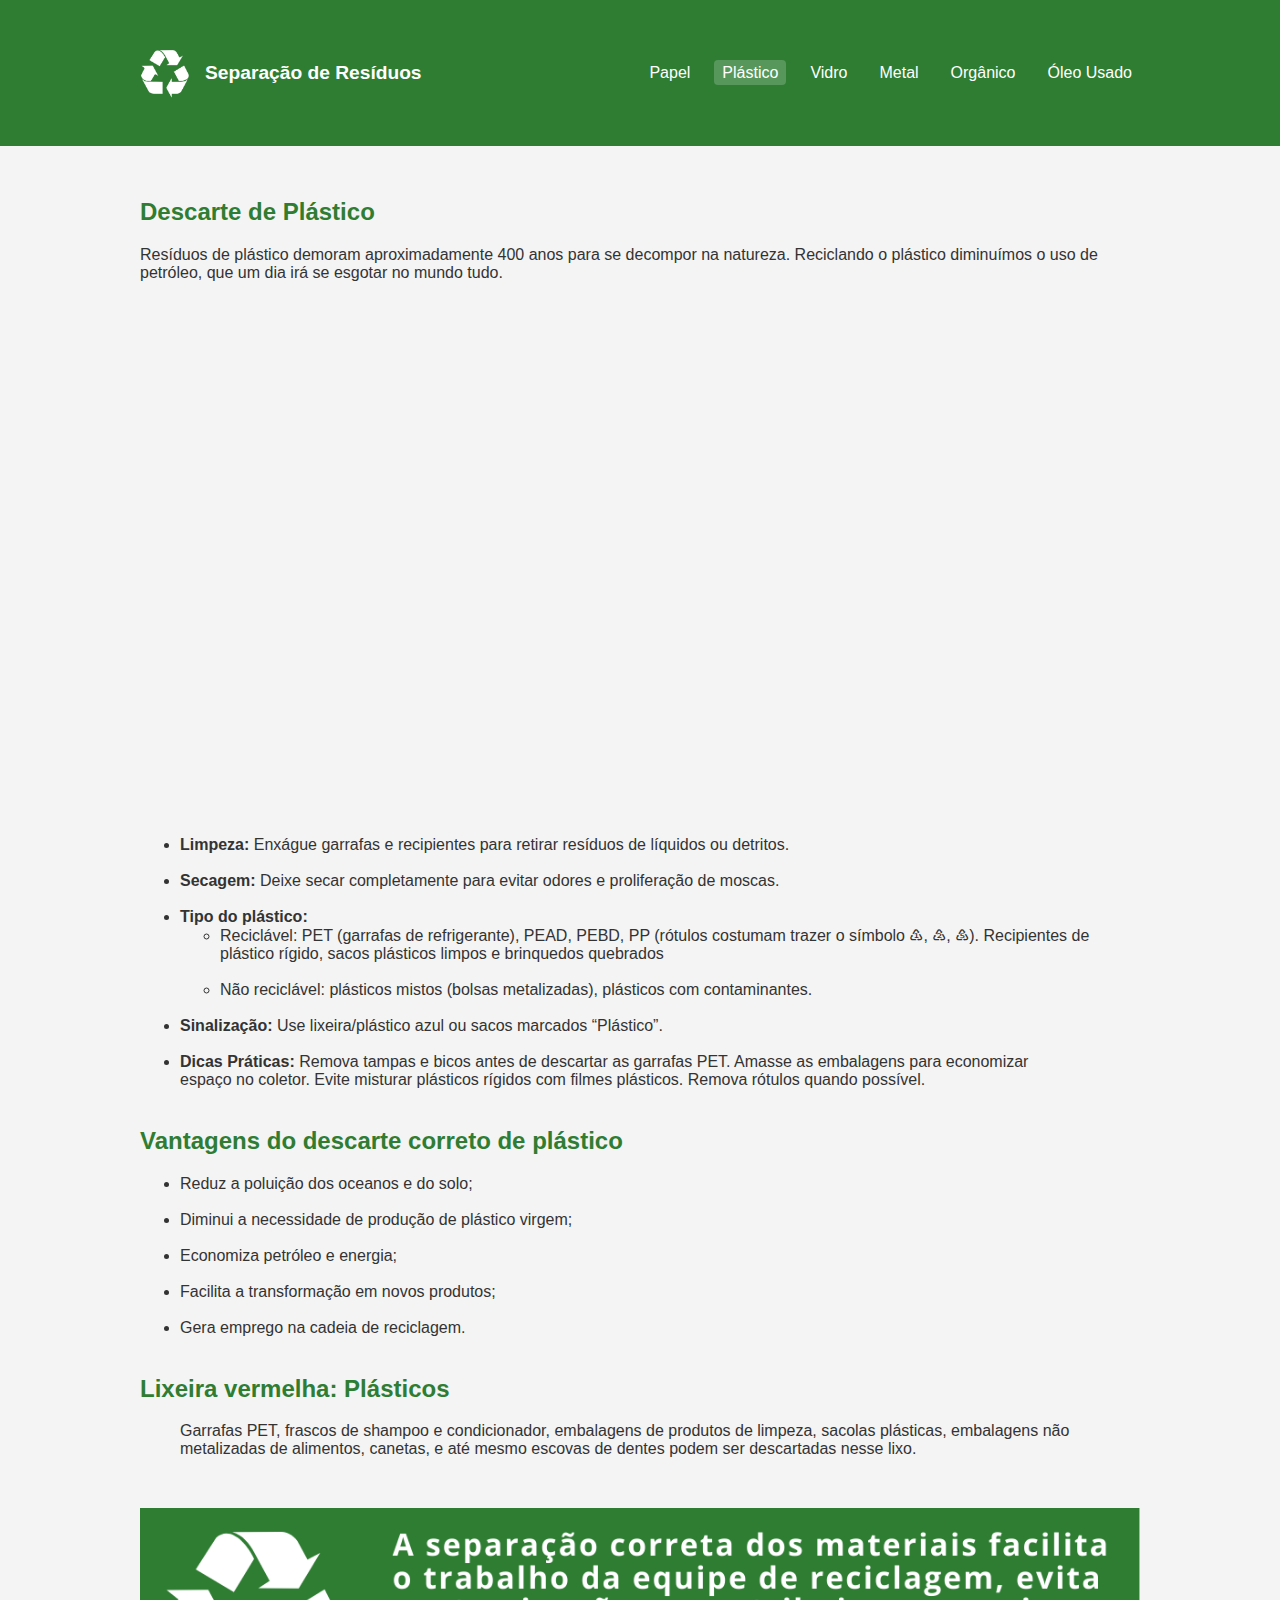
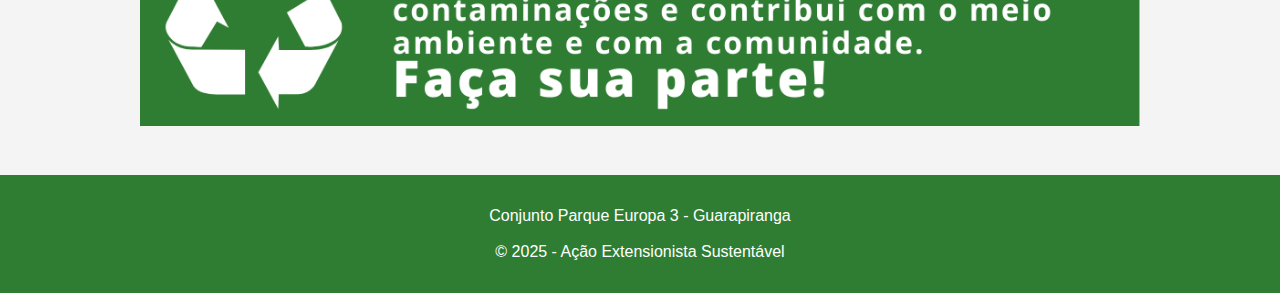
<file: plastico.html>
<!-- plastico.html -->
<!DOCTYPE html>
<html lang="pt-BR">

<head>
    <meta charset="UTF-8">
    <meta name="viewport" content="width=device-width, initial-scale=1.0">
    <title>Plástico - Separação de Resíduos</title>
    <link rel="stylesheet" href="style.css">
</head>

<body>
    <!-- Header comum -->
    <header class="header">
        <div class="container header‐flex">
            <a href="index.html">
                <div class="branding">
                    <img src="assets/images/logo.png" alt="Logo Parque Europa 3" class="logo">
                    <span class="site-title">Separação de Resíduos</span>
                </div>
                <nav>
                    <ul class="nav-list">
                        <li><a href="papel.html">Papel</a></li>
                        <li><a href="plastico.html" class="active">Plástico</a></li>
                        <li><a href="vidro.html">Vidro</a></li>
                        <li><a href="metal.html">Metal</a></li>
                        <li><a href="organico.html">Orgânico</a></li>
                        <li><a href="oleo.html">Óleo Usado</a></li>
                    </ul>
                </nav>
        </div>
    </header>
    <main class="section">
        <div class="container">
            <h2>Descarte de Plástico</h2>
            <p>
                Resíduos de plástico demoram aproximadamente 400 anos para se decompor na natureza. Reciclando o
                plástico diminuímos o uso de <br>
                petróleo, que um dia irá se esgotar no mundo tudo.
            </p><br>
            
            <iframe src="https://www.youtube.com/embed/r3TqLJyB1dk?si=uld9SvKviO6j-29p" allowfullscreen></iframe>
            <ul>
                <li><strong>Limpeza:</strong> Enxágue garrafas e recipientes para retirar resíduos de líquidos ou
                    detritos.</li><br>
                <li><strong>Secagem:</strong> Deixe secar completamente para evitar odores e proliferação de moscas.
                </li><br>
                <li><strong>Tipo do plástico:</strong>
                    <ul>
                        <li>Reciclável: PET (garrafas de refrigerante), PEAD, PEBD, PP (rótulos costumam trazer o
                            símbolo ♳, ♴, ♷). Recipientes de <br>plástico rígido, sacos plásticos limpos e brinquedos
                            quebrados</li><br>
                        <li>Não reciclável: plásticos mistos (bolsas metalizadas), plásticos com contaminantes.</li><br>
                    </ul>
                </li>
                <li><strong>Sinalização:</strong> Use lixeira/plástico azul ou sacos marcados “Plástico”.</li><br>
                <li><strong>Dicas Práticas:</strong> Remova tampas e bicos antes de descartar as garrafas PET. Amasse as
                    embalagens para economizar <br>
                    espaço no coletor. Evite misturar plásticos rígidos com filmes plásticos. Remova rótulos quando
                    possível.</li><br>
            </ul>
            <h2>Vantagens do descarte correto de plástico</h2>
            <ul>
                <li>Reduz a poluição dos oceanos e do solo;</li><br>
                <li>Diminui a necessidade de produção de plástico virgem;</li><br>
                <li>Economiza petróleo e energia;</li><br>
                <li>Facilita a transformação em novos produtos;</li><br>
                <li>Gera emprego na cadeia de reciclagem.</li><br>
            </ul>

            <h2>Lixeira vermelha: Plásticos</h2>
            <ul>
                <p>Garrafas PET, frascos de shampoo e condicionador, embalagens de produtos de limpeza, sacolas
                    plásticas, embalagens não
                    <br>metalizadas de alimentos, canetas, e até mesmo escovas de dentes podem ser descartadas nesse
                    lixo.
                </p><br>
            </ul>
                <img src="assets/images/faca-sua-parte.png" alt="Faça sua parte"
                    style="max-width: 100%; display: block; margin: 1rem auto;">
        </div>
    </main>
    <footer id="contato" class="footer">
        <div class="container">
            <p>Conjunto Parque Europa 3 - Guarapiranga<br><br>&copy; 2025 - Ação Extensionista Sustentável</p>
        </div>
    </footer>
</body>

</html>
</file>
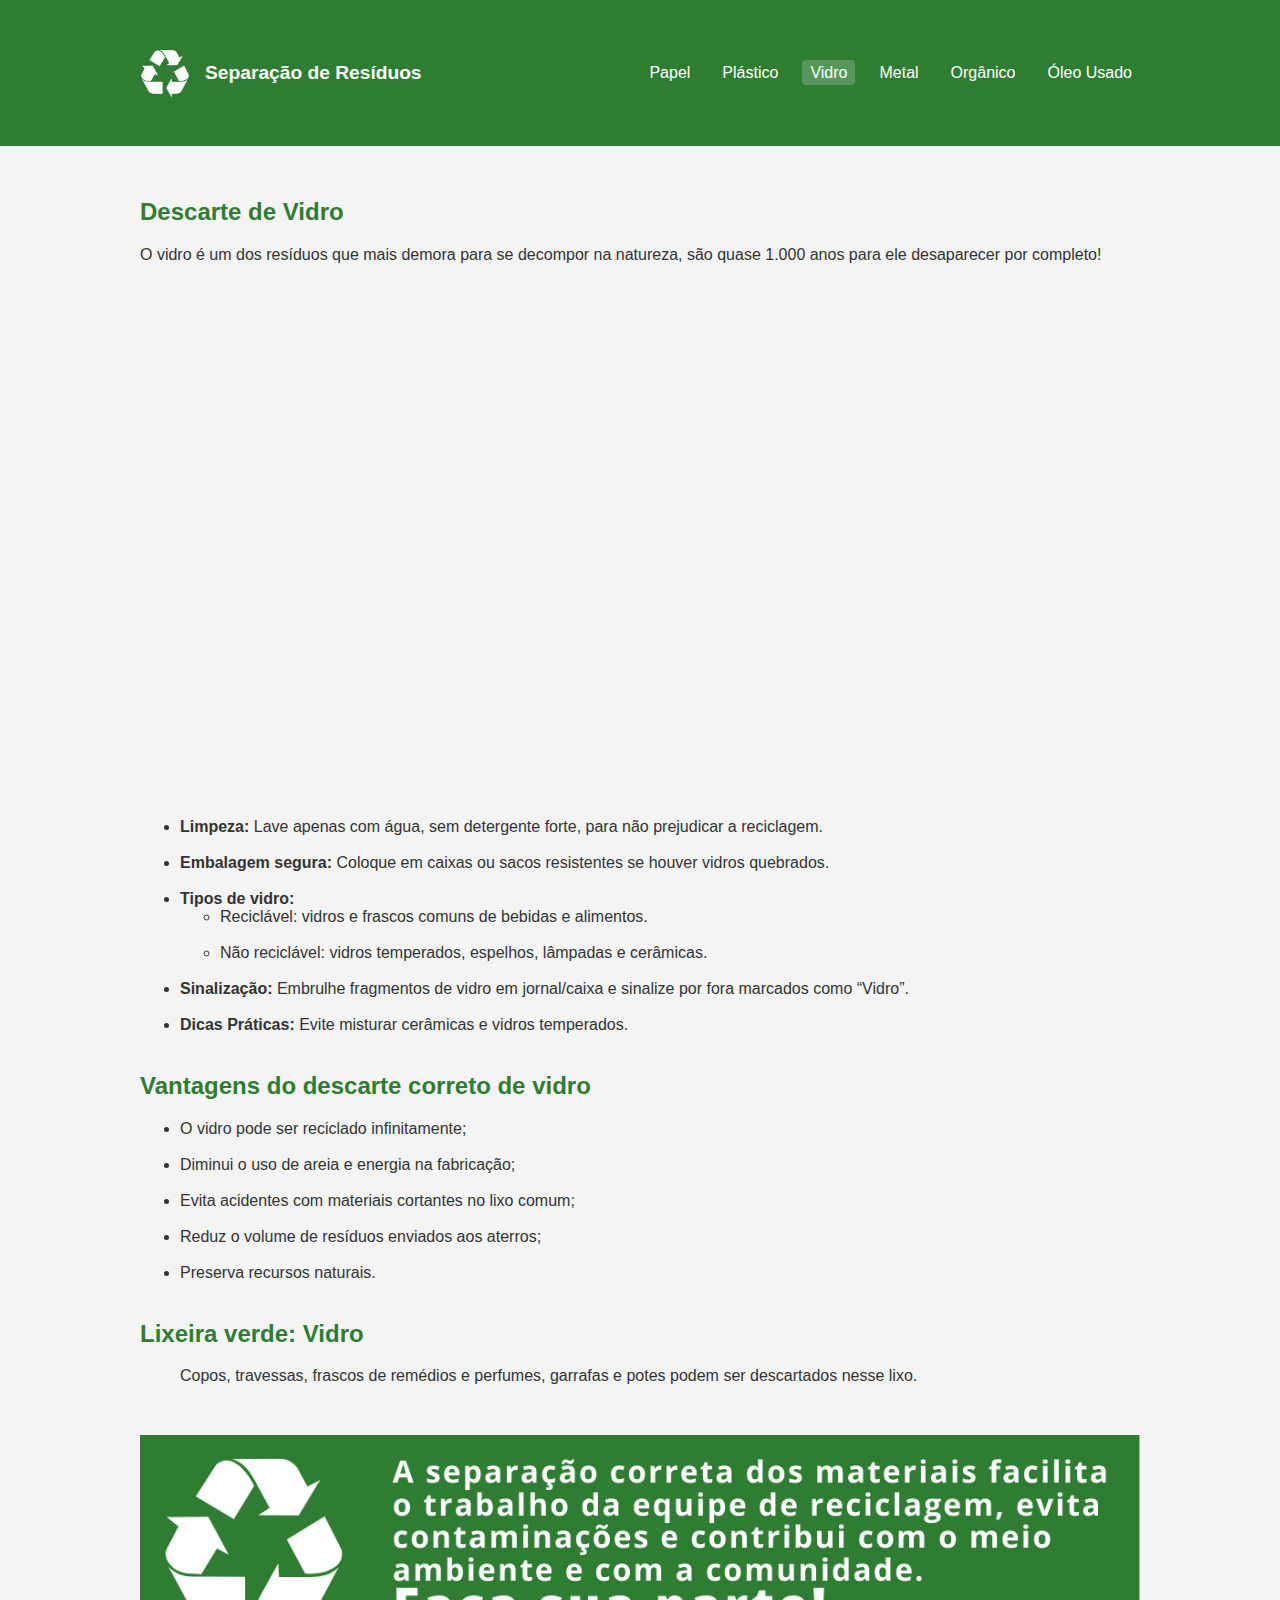
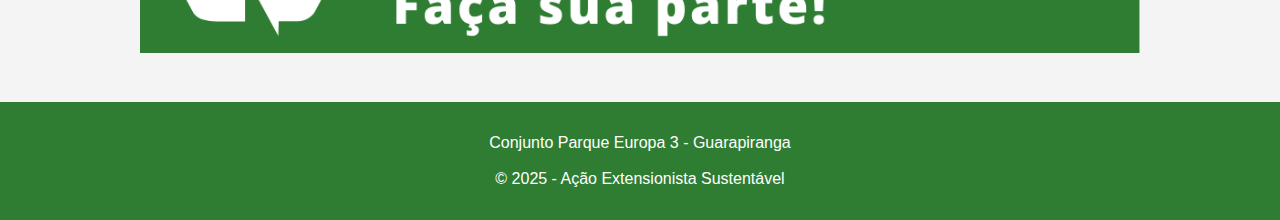
<file: vidro.html>
<!-- vidro.html -->
<!DOCTYPE html>
<html lang="pt-BR">

<head>
  <meta charset="UTF-8">
  <meta name="viewport" content="width=device-width, initial-scale=1.0">
  <title>Vidro - Separação de Resíduos</title>
  <link rel="stylesheet" href="style.css">
</head>

<body>
  <!-- Header comum -->
  <header class="header">
    <div class="container header‐flex">
      <a href="index.html">
        <div class="branding">
          <img src="assets/images/logo.png" alt="Logo Parque Europa 3" class="logo">
          <span class="site-title">Separação de Resíduos</span>
        </div>
        <nav>
          <ul class="nav-list">
            <li><a href="papel.html">Papel</a></li>
            <li><a href="plastico.html">Plástico</a></li>
            <li><a href="vidro.html" class="active">Vidro</a></li>
            <li><a href="metal.html">Metal</a></li>
            <li><a href="organico.html">Orgânico</a></li>
            <li><a href="oleo.html">Óleo Usado</a></li>
          </ul>
        </nav>
    </div>
  </header>
  <main class="section">
    <div class="container">
      <h2>Descarte de Vidro</h2>
      <p>
        O vidro é um dos resíduos que mais demora para se decompor na natureza, são quase 1.000 anos para ele
        desaparecer por completo!
      </p><br>

      <iframe src="https://www.youtube.com/embed/ec5YkxFlSgs?si=tKrkkmbZ8jRHGX_a" allowfullscreen></iframe>
      <ul>
        <li><strong>Limpeza:</strong> Lave apenas com água, sem detergente forte, para não prejudicar a reciclagem.</li>
        <br>
        <li><strong>Embalagem segura:</strong> Coloque em caixas ou sacos resistentes se houver vidros quebrados.</li>
        <br>
        <li><strong>Tipos de vidro:</strong>
          <ul>
            <li>Reciclável: vidros e frascos comuns de bebidas e alimentos.</li><br>
            <li>Não reciclável: vidros temperados, espelhos, lâmpadas e cerâmicas.</li><br>
          </ul>
        </li>
        <li><strong>Sinalização:</strong> Embrulhe fragmentos de vidro em jornal/caixa e sinalize por fora marcados como
          “Vidro”.</li><br>
        <li><strong>Dicas Práticas:</strong> Evite misturar cerâmicas e vidros temperados.</li><br>
      </ul>
      <h2>Vantagens do descarte correto de vidro</h2>
      <ul>
        <li>O vidro pode ser reciclado infinitamente;</li><br>
        <li>Diminui o uso de areia e energia na fabricação;</li><br>
        <li>Evita acidentes com materiais cortantes no lixo comum;</li><br>
        <li>Reduz o volume de resíduos enviados aos aterros;</li><br>
        <li>Preserva recursos naturais.</li><br>
      </ul>

      <h2>Lixeira verde: Vidro</h2>
      <ul>
        <p>Copos, travessas, frascos de remédios e perfumes, garrafas e potes podem ser descartados nesse lixo.</p><br>
      </ul>
      <img src="assets/images/faca-sua-parte.png" alt="Faça sua parte"
        style="max-width: 100%; display: block; margin: 1rem auto;">
    </div>
  </main>
  <footer id="contato" class="footer">
    <div class="container">
      <p>Conjunto Parque Europa 3 - Guarapiranga<br><br>&copy; 2025 - Ação Extensionista Sustentável</p>
    </div>
  </footer>
</body>

</html>
</file>
<file: style.css>
body {
  margin: 0;
  font-family: Arial, sans-serif;
  background: #f4f4f4;
  color: #333;
  white-space: normal;
}

img {
  width: auto;
  height: 100%;
  image-rendering: optimizeQuality;
  max-width: 100%;
  height: auto;
}

.header .container.header‐flex {
  display: flex;
  flex-wrap: wrap;
  align-items: center;
  justify-content: space-between;
  padding: 2rem 0;
  gap: 1rem;
}

.branding {
  display: flex;
  align-items: center;
  gap: 1rem;
  flex-wrap: wrap;
}

.logo {
  height: 50px;
  width: auto;
}

.site-title {
  color: #fff;
  font-size: 1.2rem;
  font-weight: bold;
}

a {
  text-decoration: none;
  outline: none;
}

a:focus,
a:active {
  outline: none;
}

.container {
  width: 90%;
  max-width: 1000px;
  margin: 0 auto;
}

.header {
  background: #2e7d32;
  padding: 1rem 0;
}

.header h1 {
  color: #fff;
  margin: 0;
}

.nav-list {
  list-style: none;
  display: flex;
  flex-wrap: wrap;
  gap: 1rem;
  padding: 0;
  margin: 0;
}

.nav-list a {
  color: #fff;
  text-decoration: none;
  padding: 0.25rem 0.5rem;
}

.nav-list a.active,
.nav-list a:hover {
  background: rgba(255, 255, 255, 0.2);
  border-radius: 4px;
}

.section {
  padding: 2rem 0;
}

.section h2 {
  color: #2e7d32;
}

a.botao {
  display: inline-block;
  margin-top: 10px;
  margin-bottom: 30px;
  padding: 10px 20px;
  background-color: #2e7d32;
  color: white;
  border: none;
  border-radius: 6px;
  text-decoration: none;
  font-size: 16px;
  transition: background-color 0.3s ease;
}

a.botao:hover {
  background-color: #154718;
}

iframe {
  width: 100%;
  height: 500px;
  border: none;
}

.footer {
  background-color: #2e7d32;
  color: #fff;
  text-align: center;
  padding: 1rem 0;
}

.footer .container {
  display: flex;
  flex-direction: column;
  align-items: center;
  justify-content: center;
}

@media (max-width: 768px) {
  .header .container.header‐flex {
    flex-direction: column;
    align-items: flex-start;
  }

  .branding {
    flex-direction: column;
    align-items: flex-start;
  }

  .nav-list {
    flex-direction: column;
    align-items: flex-start;
    gap: 0.5rem;
  }

  .site-title {
    font-size: 1rem;
  }

  a.botao {
    width: 100%;
    text-align: center;
  }

  iframe {
    height: 300px;
  }
}

@media (max-width: 480px) {
  .site-title {
    font-size: 0.9rem;
  }

  .logo {
    height: 40px;
  }

  .section {
    padding: 1rem 0;
  }
}
</file>
